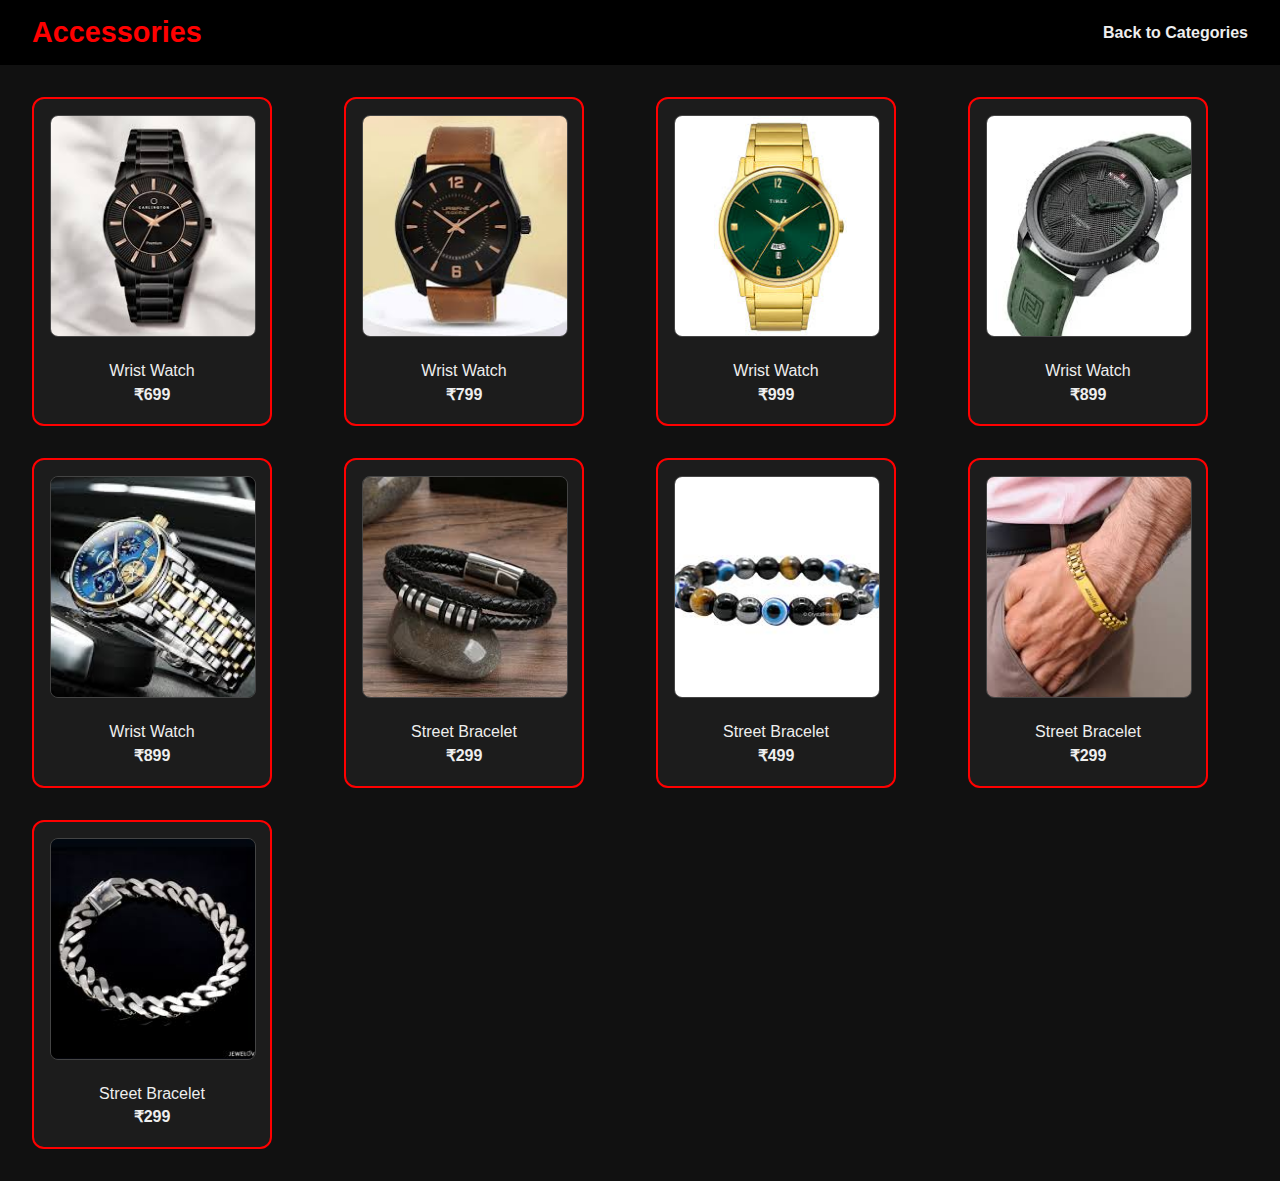
<file: accessories.html>
<!DOCTYPE html>
<html lang="en">
<head>
  <meta charset="UTF-8" />
  <meta name="viewport" content="width=device-width, initial-scale=1.0"/>
  <title>Accessories</title>
  <link rel="stylesheet" href="style.css">
  <link rel="stylesheet" href="category.css">
  <style>
    body {
      margin: 0;
      font-family: Arial, sans-serif;
      background: #111;
      color: #eee;
    }

    header {
      background: #000;
      padding: 1rem 2rem;
      display: flex;
      justify-content: space-between;
      align-items: center;
    }

    nav a {
      color: #eee;
      margin-left: 1rem;
      text-decoration: none;
    }

    section {
      padding: 2rem;
    }

    .product-grid {
      display: grid;
      grid-template-columns: repeat(auto-fit, minmax(220px, 1fr));
      gap: 2rem;
      justify-content: center;
    }

    .product-card {
      background: #1c1c1c;
      border: 2px solid red;
      border-radius: 12px;
      width: 240px; /* image width */
      padding: 1rem;
      box-sizing: border-box;
      text-align: center;
      transition: transform 0.3s ease, box-shadow 0.3s ease;
    }

    .product-card:hover {
      transform: translateY(-6px);
      box-shadow: 0 6px 20px rgba(255, 0, 0, 0.4);
    }

    .product-card img {
      width: 100%;
      height: 220px;
      object-fit: cover;
      border-radius: 8px;
      border: 1px solid #444;
      margin-bottom: 1rem;
    }

    .product-card p {
      margin: 0.3rem 0;
    }
  </style>
</head>
<body>
  <header>
    <h1>Accessories</h1>
    <nav>
      <a href="category.html">Back to Categories</a>
    </nav>
  </header>

  <section>
    <div class="product-grid">
      <!-- Watches -->
      <div class="product-card">
        <img src="black watch.jpeg" alt="Black Watch">
        <p>Wrist Watch</p>
        <p><strong>₹699</strong></p>
      </div>

      <div class="product-card">
        <img src="brown watch.jpeg" alt="Brown Watch">
        <p>Wrist Watch</p>
        <p><strong>₹799</strong></p>
      </div>

      <div class="product-card">
        <img src="gold watch.jpeg" alt="Gold Watch">
        <p>Wrist Watch</p>
        <p><strong>₹999</strong></p>
      </div>

      <div class="product-card">
        <img src="green watch.jpeg" alt="Green Watch">
        <p>Wrist Watch</p>
        <p><strong>₹899</strong></p>
      </div>

      <div class="product-card">
        <img src="silver watch.jpeg" alt="Silver Watch">
        <p>Wrist Watch</p>
        <p><strong>₹899</strong></p>
      </div>

      <!-- Bracelets -->
      <div class="product-card">
        <img src="black bracelet.jpeg" alt="Black Bracelet">
        <p>Street Bracelet</p>
        <p><strong>₹299</strong></p>
      </div>

      <div class="product-card">
        <img src="crystal bracelet.jpeg" alt="Crystal Bracelet">
        <p>Street Bracelet</p>
        <p><strong>₹499</strong></p>
      </div>

      <div class="product-card">
        <img src="gold bracelet.jpeg" alt="Gold Bracelet">
        <p>Street Bracelet</p>
        <p><strong>₹299</strong></p>
      </div>

      <div class="product-card">
        <img src="silver bracelet.jpeg" alt="Silver Bracelet">
        <p>Street Bracelet</p>
        <p><strong>₹299</strong></p>
      </div>
    </div>
  </section>
</body>
</html>
</file>
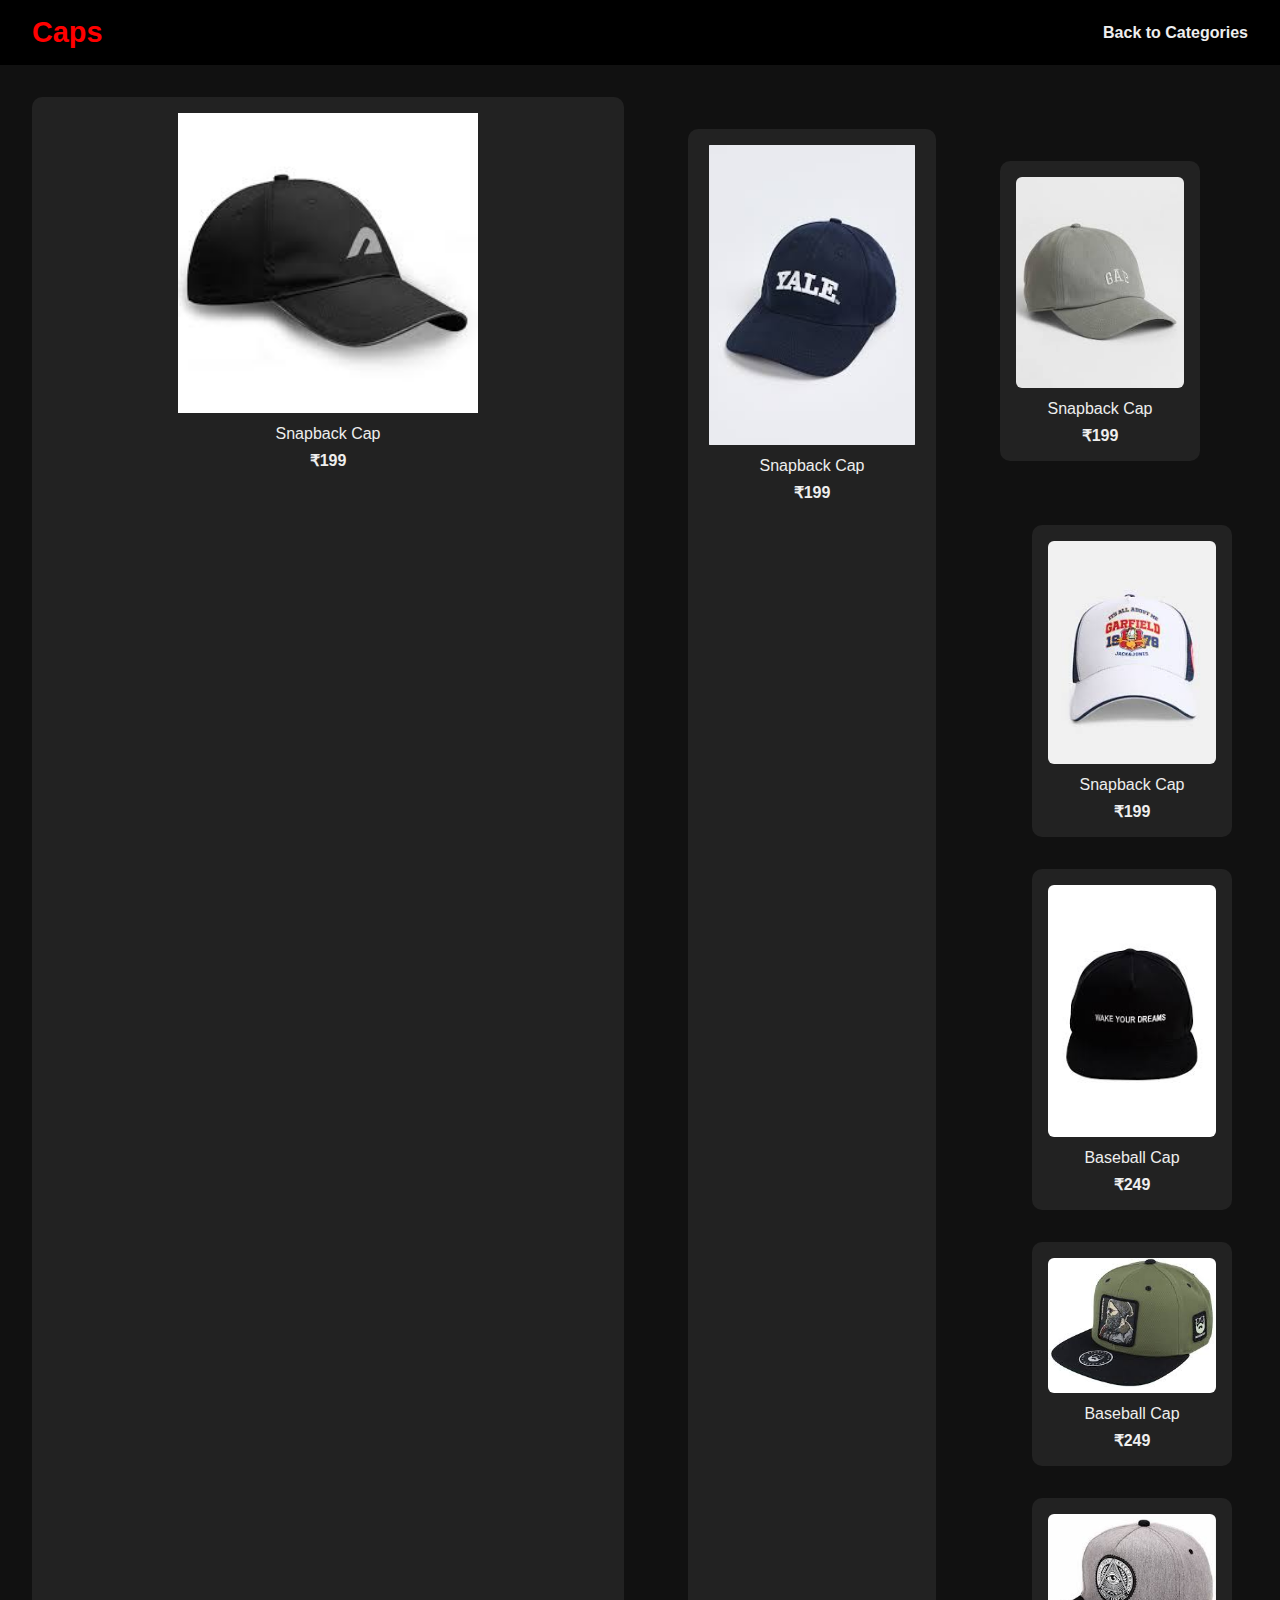
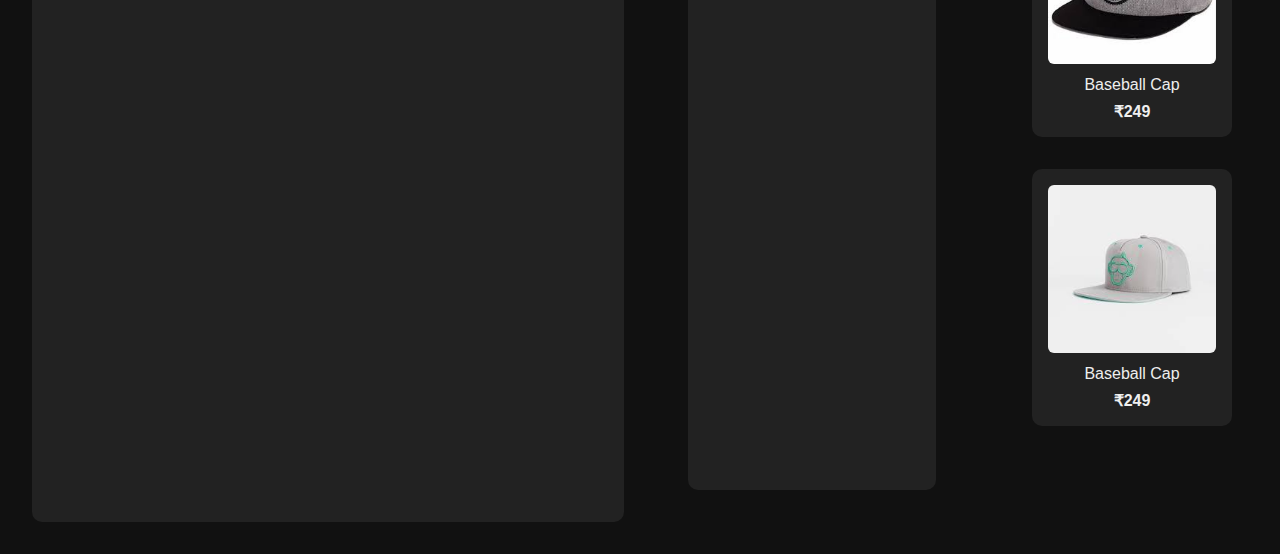
<file: caps.html>
<!DOCTYPE html>
<html lang="en">
<head>
  <meta charset="UTF-8" />
  <meta name="viewport" content="width=device-width, initial-scale=1.0"/>
  <title>Caps</title>
  <link rel="stylesheet" href="style.css" />
   <link rel="stylesheet" href="category.css">
</head>
<body>
  <header>
    <h1>Caps</h1>
    <nav>
      <a href="category.html">Back to Categories</a>
    </nav>
  </header>

  <section>
    <div class="product-grid">
      <div class="product-card">
        <img src="black cap.jpeg" alt="black cap">
        <p>Snapback Cap</p>
        <p><strong>₹199</strong></p>
      </div>
      <section>
    <div class="product-grid">
      <div class="product-card">
        <img src="blue cap.jpeg" alt="blue cap">
        <p>Snapback Cap</p>
        <p><strong>₹199</strong></p>
      </div>

       <section>
    <div class="product-grid">
      <div class="product-card">
        <img src="grey cap.jpeg" alt="grey cap">
        <p>Snapback Cap</p>
        <p><strong>₹199</strong></p>
      </div>

      <section>
    <div class="product-grid">
      <div class="product-card">
        <img src="white cap.jpeg" alt="white cap">
        <p>Snapback Cap</p>
        <p><strong>₹199</strong></p>
      </div>


      <div class="product-card">
        <img src="cap black.jpeg" alt="cap black">
        <p>Baseball Cap</p>
        <p><strong>₹249</strong></p>
      </div>

       <div class="product-card">
        <img src="cap green.jpeg" alt="cap green">
        <p>Baseball Cap</p>
        <p><strong>₹249</strong></p>
      </div>

       <div class="product-card">
        <img src="cap grey.jpeg" alt="cap grey">
        <p>Baseball Cap</p>
        <p><strong>₹249</strong></p>
      </div>

       <div class="product-card">
        <img src="cap white.jpeg" alt="cap white">
        <p>Baseball Cap</p>
        <p><strong>₹249</strong></p>
      </div>

    </div>
  </section>
</body>
</html>
</file>
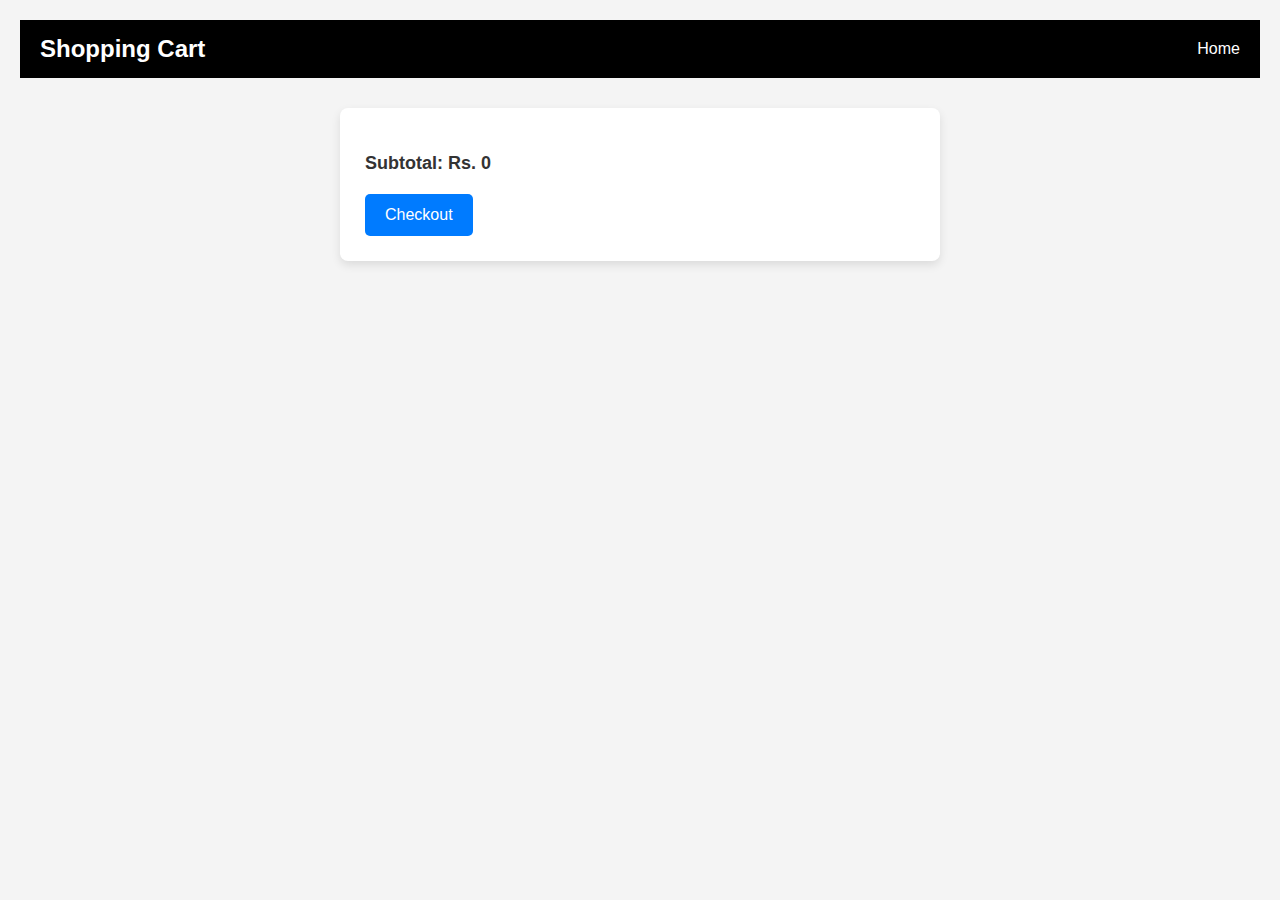
<file: cart.html>
<!DOCTYPE html>
<html lang="en">
<head>
  <meta charset="UTF-8">
  <meta name="viewport" content="width=device-width, initial-scale=1.0">
  <title>Cart</title>
  <style>
    /* Reset some defaults */
    * {
      margin: 0;
      padding: 0;
      box-sizing: border-box;
    }

    body {
      font-family: 'Segoe UI', Tahoma, Geneva, Verdana, sans-serif;
      background-color: #f4f4f4;
      color: #333;
      padding: 20px;
    }

    /* Header Styling */
    header {
      background-color: #000;
      color: #fff;
      padding: 15px 20px;
      display: flex;
      justify-content: space-between;
      align-items: center;
    }

    header h1 {
      font-size: 24px;
    }

    header nav a {
      color: #fff;
      text-decoration: none;
      font-size: 16px;
      margin-left: 15px;
    }

    header nav a:hover {
      text-decoration: underline;
    }

    /* Cart Section */
    .cart {
      background-color: #fff;
      border-radius: 8px;
      padding: 25px;
      max-width: 600px;
      margin: 30px auto;
      box-shadow: 0 4px 10px rgba(0, 0, 0, 0.1);
    }

    .cart ul {
      list-style: none;
      margin-bottom: 20px;
    }

    .cart li {
      padding: 10px;
      border-bottom: 1px solid #ddd;
    }

    .cart p {
      font-size: 18px;
      font-weight: bold;
      margin-bottom: 20px;
    }

    /* Checkout Button */
    .cart button {
      background-color: #007bff;
      color: white;
      border: none;
      padding: 12px 20px;
      font-size: 16px;
      border-radius: 5px;
      cursor: pointer;
      transition: background 0.3s ease;
    }

    .cart button:hover {
      background-color: #0056b3;
    }
  </style>
  <script defer src="script.js"></script>
</head>
<body>
  <header>
    <h1>Shopping Cart</h1>
    <nav>
      <a href="index.html">Home</a>
    </nav>
  </header>
  <section class="cart">
    <ul id="cartItems"></ul>
    <p>Subtotal: Rs. <span id="subtotal">0</span></p>
    <button>Checkout</button>
  </section>
  <script src="script.js"></script>
</body>
</html>
</file>
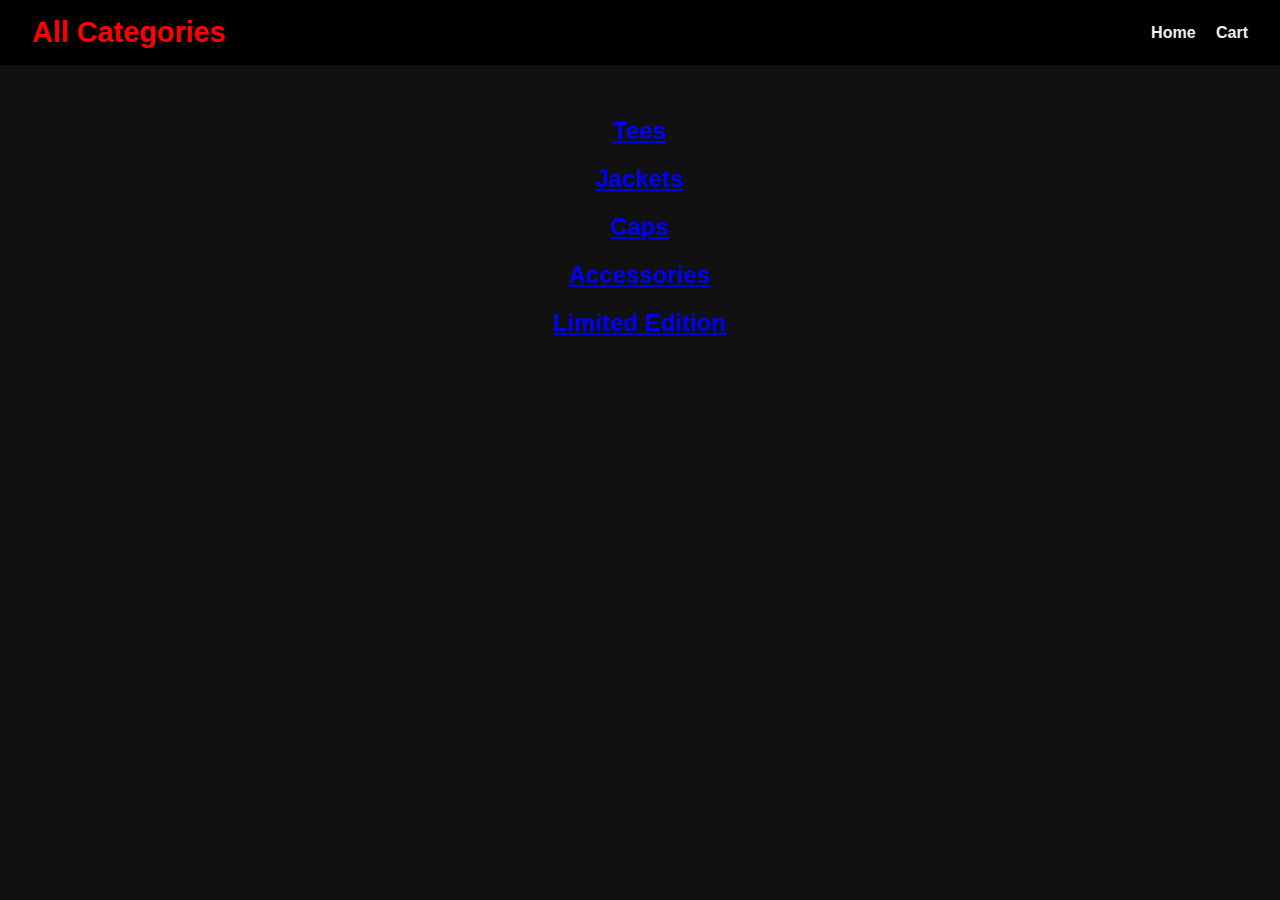
<file: category.html>
<!DOCTYPE html>
<html lang="en">
<head>
  <meta charset="UTF-8">
  <meta name="viewport" content="width=device-width, initial-scale=1.0">
  <title>All Categories</title>
  <link rel="stylesheet" href="style.css">
   <link rel="stylesheet" href="category.css">
</head>
<body>
  <header>
    <h1>All Categories</h1>
    <nav>
      <a href="index.html">Home</a>
      <a href="cart.html">Cart</a>
    </nav>
  </header>

  <section>
    <h2><a href="tees.html">Tees</a></h2>
    <h2><a href="jackets.html">Jackets</a></h2>
    <h2><a href="caps.html">Caps</a></h2>
    <h2><a href="accessories.html">Accessories</a></h2>
    <h2><a href="limited.html">Limited Edition</a></h2>
  </section>
</body>
</html>
</file>
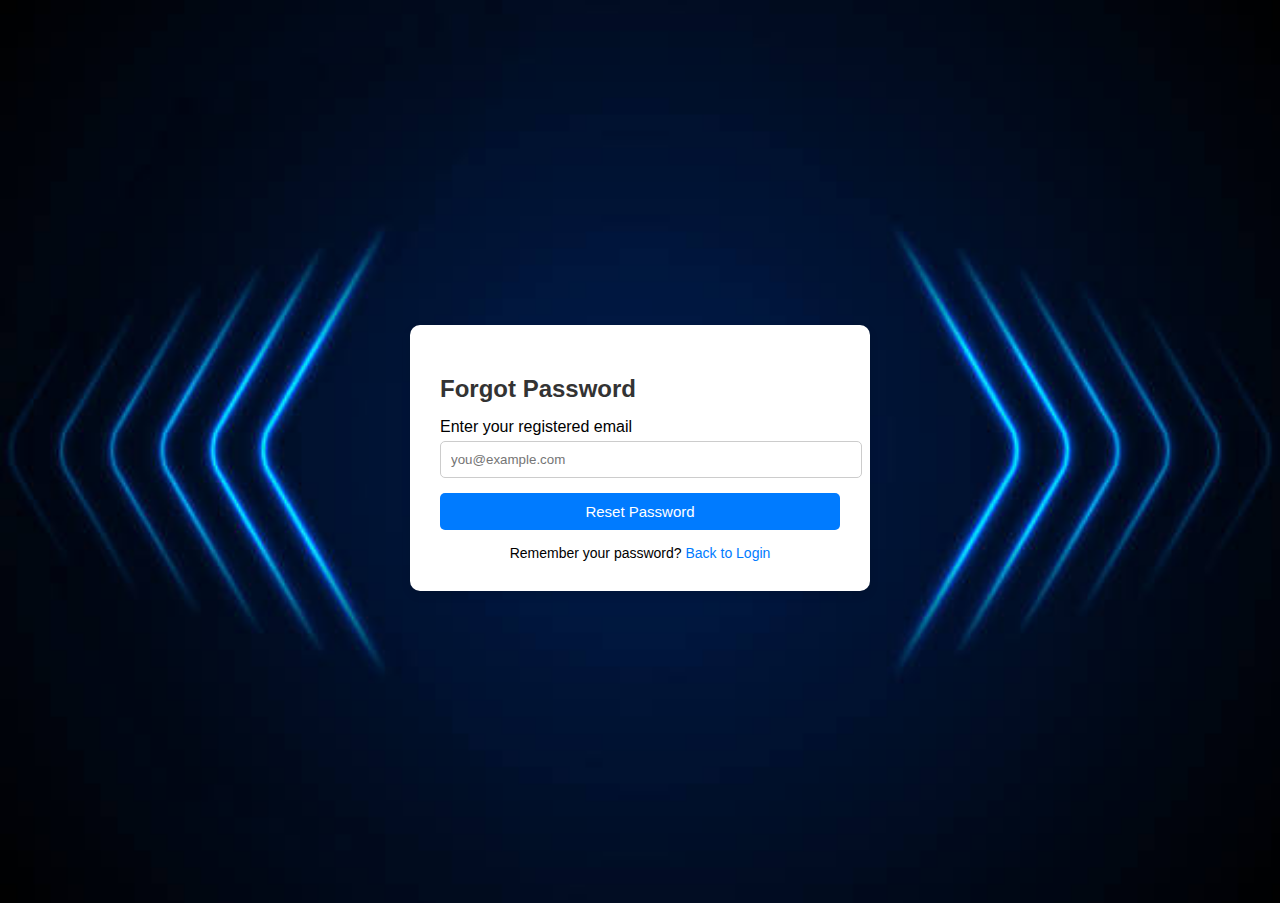
<file: forgot-password.html>
<!DOCTYPE html>
<html lang="en">
<head>
  <meta charset="UTF-8">
  <title>Forgot Password</title>
  <meta name="viewport" content="width=device-width, initial-scale=1.0">
  <style>
   body {
  font-family: 'Segoe UI', Tahoma, Geneva, Verdana, sans-serif;
  background: url('background.jpg') no-repeat center center fixed;
  background-size: cover;
  display: flex;
  justify-content: center;
  align-items: center;
  min-height: 100vh;
}

    .forgot-container {
      background: #fff;
      padding: 30px;
      border-radius: 10px;
      box-shadow: 0 4px 10px rgba(0,0,0,0.1);
      width: 100%;
      max-width: 400px;
    }

    h2 {
      margin-bottom: 15px;
      color: #333;
    }

    label {
      display: block;
      margin-bottom: 5px;
    }

    input[type="email"] {
      width: 100%;
      padding: 10px;
      margin-bottom: 15px;
      border: 1px solid #ccc;
      border-radius: 5px;
    }

    button {
      width: 100%;
      background-color: #007bff;
      color: white;
      padding: 10px;
      border: none;
      border-radius: 5px;
      cursor: pointer;
      font-size: 15px;
    }

    button:hover {
      background-color: #0056b3;
    }

    .back-login {
      text-align: center;
      margin-top: 15px;
      font-size: 14px;
    }

    .back-login a {
      text-decoration: none;
      color: #007bff;
    }

    .back-login a:hover {
      text-decoration: underline;
    }
  </style>
</head>
<body>
  <div class="forgot-container">
    <form>
      <h2>Forgot Password</h2>
      <label for="email">Enter your registered email</label>
      <input type="email" id="email" placeholder="you@example.com" required>
      <button type="submit">Reset Password</button>

      <div class="back-login">
        Remember your password? <a href="login.html">Back to Login</a>
      </div>
    </form>
  </div>
</body>
</html>
</file>
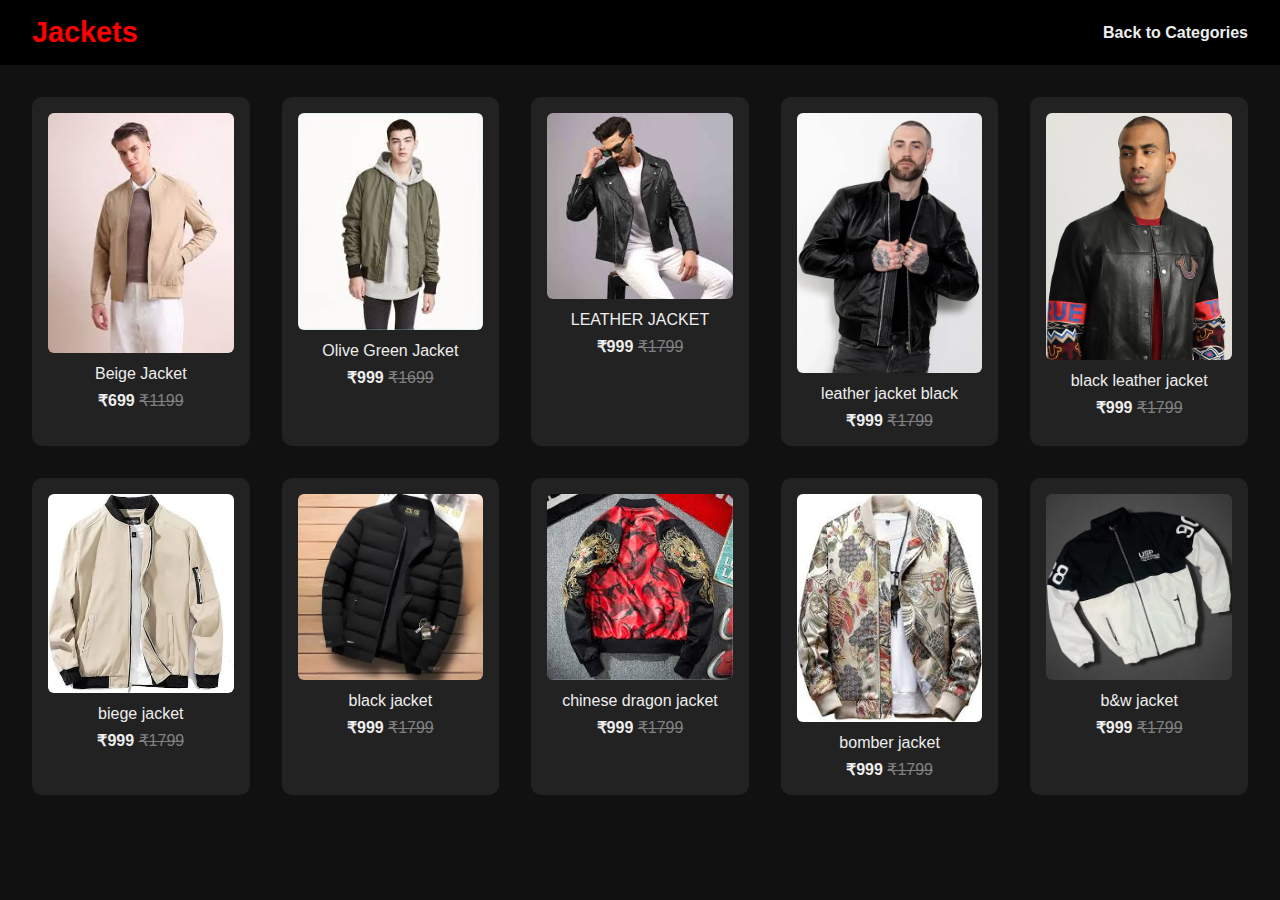
<file: jackets.html>
<!DOCTYPE html>
<html lang="en">
<head>
  <meta charset="UTF-8" />
  <meta name="viewport" content="width=device-width, initial-scale=1.0"/>
  <title>Jackets</title>
  <link rel="stylesheet" href="style.css" />
   <link rel="stylesheet" href="category.css">
</head>
<body>
  <header>
    <h1>Jackets</h1>
    <nav>
      <a href="category.html">Back to Categories</a>
    </nav>
  </header>

  <section>
    <div class="product-grid">
      <div class="product-card">
        <img src="BEIGE JACKET.jpeg" alt="Beige Jacket">
        <p>Beige Jacket</p>
        <p><strong>₹699</strong> <span style="color: gray; text-decoration: line-through;">₹1199</span></p>
      </div>

      <div class="product-card">
        <img src="OLIVE GREEN JACKET.jpeg" alt="Olive Green Jacket">
        <p>Olive Green Jacket</p>
        <p><strong>₹999</strong> <span style="color: gray; text-decoration: line-through;">₹1699</span></p>
      </div>

      <div class="product-card">
        <img src="LEATHER JACKET.jpeg" alt="leather Jacket">
        <p>LEATHER JACKET</p>
        <p><strong>₹999</strong> <span style="color: gray; text-decoration: line-through;">₹1799</span></p>
      </div>

       <div class="product-card">
        <img src="leather jacket black.jpg" alt="leather jacket black">
        <p>leather jacket black</p>
        <p><strong>₹999</strong> <span style="color: gray; text-decoration: line-through;">₹1799</span></p>
      </div>

      <div class="product-card">
        <img src="black leather jacket.jpg" alt="black leather jacket ">
        <p>black leather jacket </p>
        <p><strong>₹999</strong> <span style="color: gray; text-decoration: line-through;">₹1799</span></p>
      </div>
       <div class="product-card">
        <img src="biege jacket.jpg" alt="biege jacket ">
        <p>biege jacket </p>
        <p><strong>₹999</strong> <span style="color: gray; text-decoration: line-through;">₹1799</span></p>
      </div>
      <div class="product-card">
        <img src="black jacket.jpg" alt="black jacket ">
        <p>black jacket </p>
        <p><strong>₹999</strong> <span style="color: gray; text-decoration: line-through;">₹1799</span></p>
      </div>
      <div class="product-card">
        <img src="chinese dragon.jpeg" alt="chinese dragon jacket ">
        <p>chinese dragon jacket </p>
        <p><strong>₹999</strong> <span style="color: gray; text-decoration: line-through;">₹1799</span></p>
      </div>
      <div class="product-card">
        <img src="bomber jacket.jpeg" alt="bomber jacket ">
        <p>bomber jacket </p>
        <p><strong>₹999</strong> <span style="color: gray; text-decoration: line-through;">₹1799</span></p>
      </div>
      <div class="product-card">
        <img src="b&w jacket.jpg" alt="b&w jacket">
        <p>b&w jacket </p>
        <p><strong>₹999</strong> <span style="color: gray; text-decoration: line-through;">₹1799</span></p>
      </div>
    </div>
  </section>
</body>
</html>
</file>
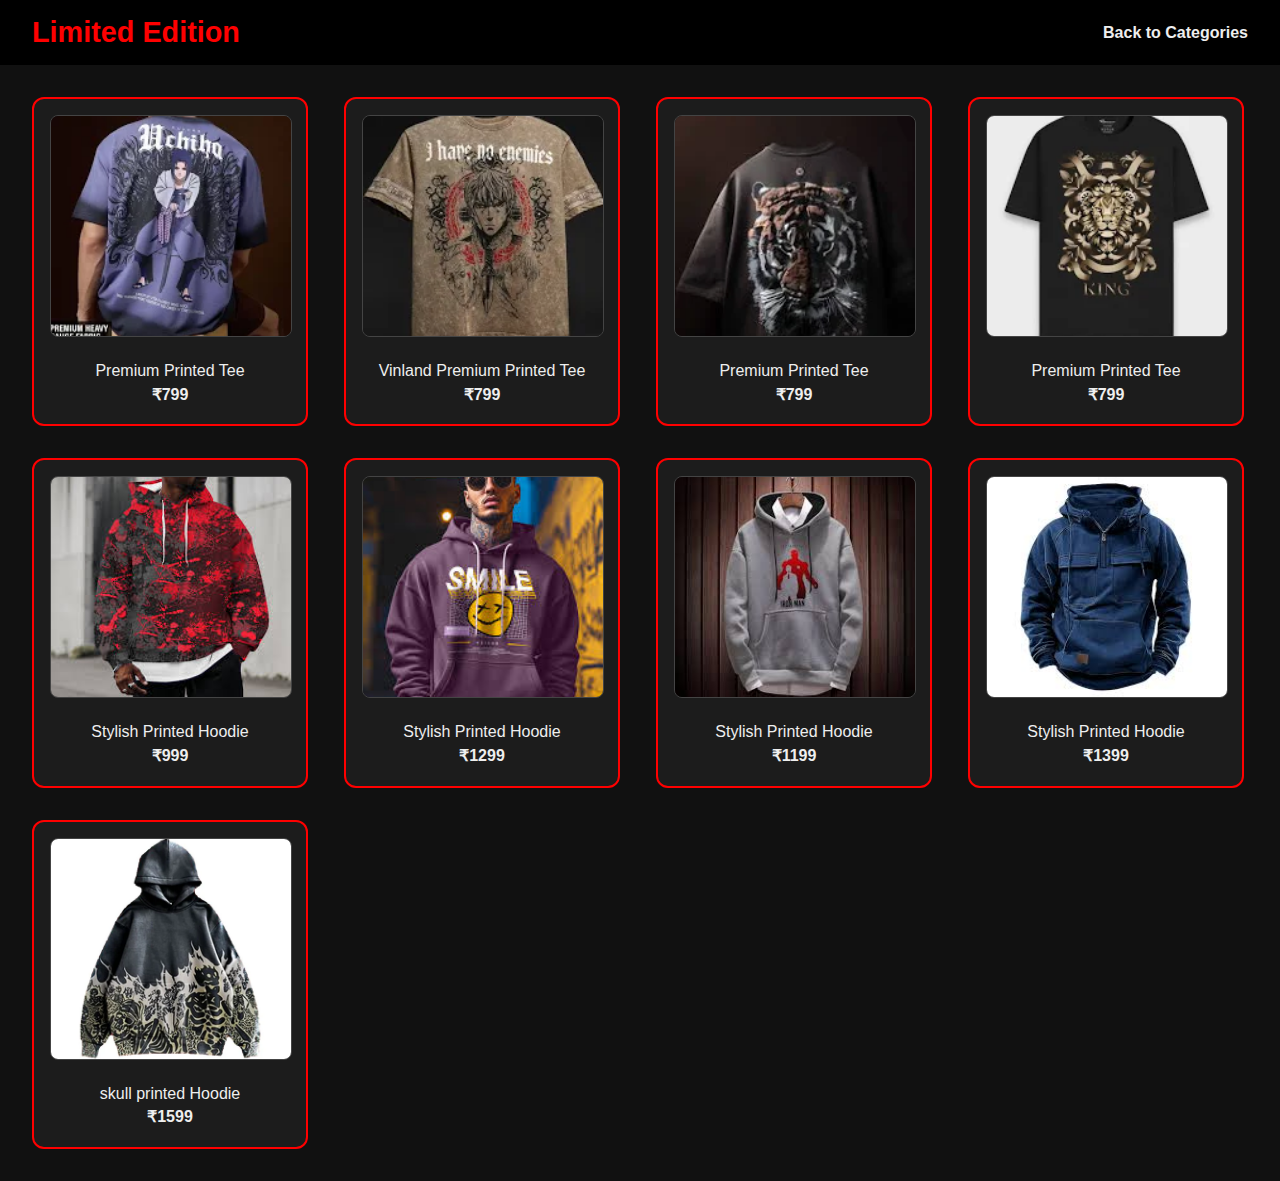
<file: limited.html>
<!DOCTYPE html>
<html lang="en">
<head>
  <meta charset="UTF-8" />
  <meta name="viewport" content="width=device-width, initial-scale=1.0"/>
  <title>Limited Edition</title>
  <link rel="stylesheet" href="style.css" />
  <link rel="stylesheet" href="category.css" />
  <style>
    body {
      margin: 0;
      font-family: Arial, sans-serif;
      background: #111;
      color: #eee;
    }

    header {
      background: #000;
      padding: 1rem 2rem;
      display: flex;
      justify-content: space-between;
      align-items: center;
    }

    nav a {
      color: #eee;
      text-decoration: none;
    }

    section {
      padding: 2rem;
    }

    .product-grid {
      display: grid;
      grid-template-columns: repeat(auto-fit, minmax(220px, 1fr));
      gap: 2rem;
      justify-content: center;
    }

    .product-card {
      background: #1c1c1c;
      border: 2px solid red;
      border-radius: 12px;
      width: 240px;
      padding: 1rem;
      text-align: center;
      transition: transform 0.3s ease, box-shadow 0.3s ease;
    }

    .product-card:hover {
      transform: translateY(-6px);
      box-shadow: 0 6px 20px rgba(255, 0, 0, 0.4);
    }

    .product-card img {
      width: 100%;
      height: 220px;
      object-fit: cover;
      border-radius: 8px;
      border: 1px solid #444;
      margin-bottom: 1rem;
    }

    .product-card p {
      margin: 0.3rem 0;
    }
  </style>
</head>
<body>
  <header>
    <h1>Limited Edition</h1>
    <nav>
      <a href="category.html">Back to Categories</a>
    </nav>
  </header>

  <section>
    <div class="product-grid">

      <div class="product-card">
        <img src="uchiha.webp" alt="Limited Tee">
        <p>Premium Printed Tee</p>
        <p><strong>₹799</strong></p>
      </div>

      <div class="product-card">
        <img src="vinland.webp" alt="Limited Tee">
        <p>Vinland Premium Printed Tee</p>
        <p><strong>₹799</strong></p>
      </div>

      <div class="product-card">
        <img src="brown tee.webp" alt="Limited Tee">
        <p>Premium Printed Tee</p>
        <p><strong>₹799</strong></p>
      </div>

      <div class="product-card">
        <img src="lion tee.webp" alt="Limited Tee">
        <p>Premium Printed Tee</p>
        <p><strong>₹799</strong></p>
      </div>

      <div class="product-card">
        <img src="stylish hoodie.jpeg" alt="Limited Hoodie">
        <p>Stylish Printed Hoodie</p>
        <p><strong>₹999</strong></p>
      </div>

      <div class="product-card">
        <img src="hoodie purple.jpeg" alt="Limited Hoodie">
        <p>Stylish Printed Hoodie</p>
        <p><strong>₹1299</strong></p>
      </div>

      <div class="product-card">
        <img src="hoodie grey.jpeg" alt="Limited Hoodie">
        <p>Stylish Printed Hoodie</p>
        <p><strong>₹1199</strong></p>
      </div>

      <div class="product-card">
        <img src="blue hoodie.jpeg" alt="Limited Hoodie">
        <p>Stylish Printed Hoodie</p>
        <p><strong>₹1399</strong></p>
      </div>

      <div class="product-card">
        <img src="skull print hoodie.webp" alt="Limited Hoodie">
        <p> skull  printed Hoodie</p>
        <p><strong>₹1599</strong></p>
      </div>

    </div>
  </section>
</body>
</html>
</file>
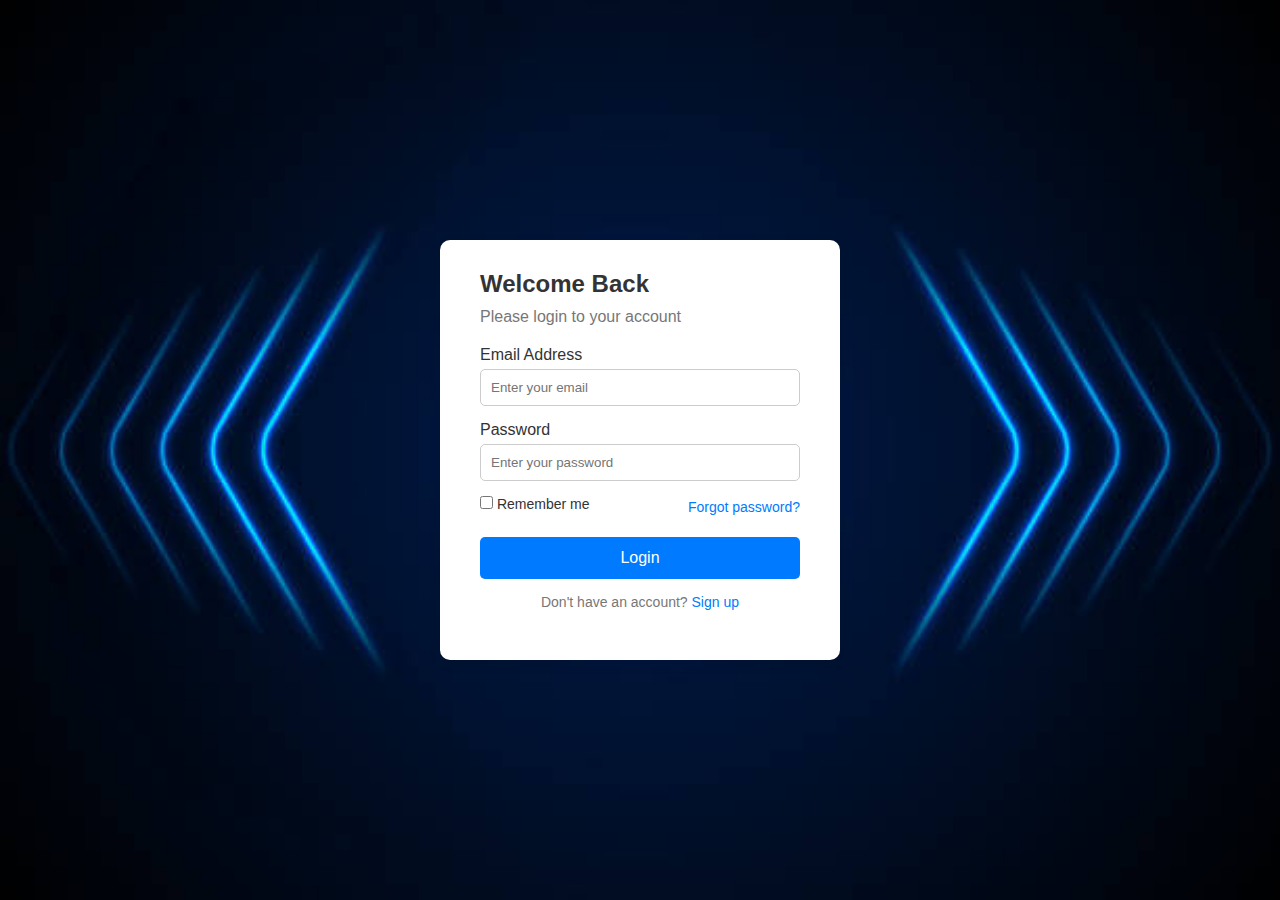
<file: login.html>
<!DOCTYPE html>
<html lang="en">
<head>
  <meta charset="UTF-8">
  <title>Login</title>
  <meta name="viewport" content="width=device-width, initial-scale=1.0">
  <style>
    * { margin: 0; padding: 0; box-sizing: border-box; }
body {
  font-family: 'Segoe UI', Tahoma, Geneva, Verdana, sans-serif;
  background: url('background.jpg') no-repeat center center fixed;
  background-size: cover;
  display: flex;
  justify-content: center;
  align-items: center;
  min-height: 100vh;
}

    .login-container {
      background: #ffffff;
      padding: 30px 40px;
      border-radius: 10px;
      box-shadow: 0 4px 12px rgba(0, 0, 0, 0.1);
      width: 100%;
      max-width: 400px;
    }

    .login-form h2 {
      margin-bottom: 10px;
      color: #333;
    }

    .login-form p {
      margin-bottom: 20px;
      color: #777;
    }

    .login-form label {
      display: block;
      margin-bottom: 5px;
      color: #333;
    }

    .login-form input[type="email"],
    .login-form input[type="password"] {
      width: 100%;
      padding: 10px;
      margin-bottom: 15px;
      border: 1px solid #ccc;
      border-radius: 5px;
    }

    .options {
      display: flex;
      justify-content: space-between;
      align-items: center;
      margin-bottom: 20px;
      font-size: 14px;
    }

    .options a {
      text-decoration: none;
      color: #007bff;
    }

    button[type="submit"] {
      width: 100%;
      background-color: #007bff;
      color: white;
      padding: 12px;
      border: none;
      border-radius: 5px;
      cursor: pointer;
      font-size: 16px;
    }

    button[type="submit"]:hover {
      background-color: #0056b3;
    }

    .signup-link {
      margin-top: 15px;
      text-align: center;
      font-size: 14px;
    }

    .signup-link a {
      color: #007bff;
      text-decoration: none;
    }
  </style>
</head>
<body>
  <div class="login-container">
    <form class="login-form">
      <h2>Welcome Back</h2>
      <p>Please login to your account</p>

      <label for="email">Email Address</label>
      <input type="email" id="email" placeholder="Enter your email" required>

      <label for="password">Password</label>
      <input type="password" id="password" placeholder="Enter your password" required>

      <div class="options">
        <label><input type="checkbox"> Remember me</label>
        <a href="forgot-password.html">Forgot password?</a>
      </div>

      <button type="submit">Login</button>

      <p class="signup-link">Don't have an account? <a href="signup.html">Sign up</a></p>
    </form>
  </div>
</body>
</html>
</file>
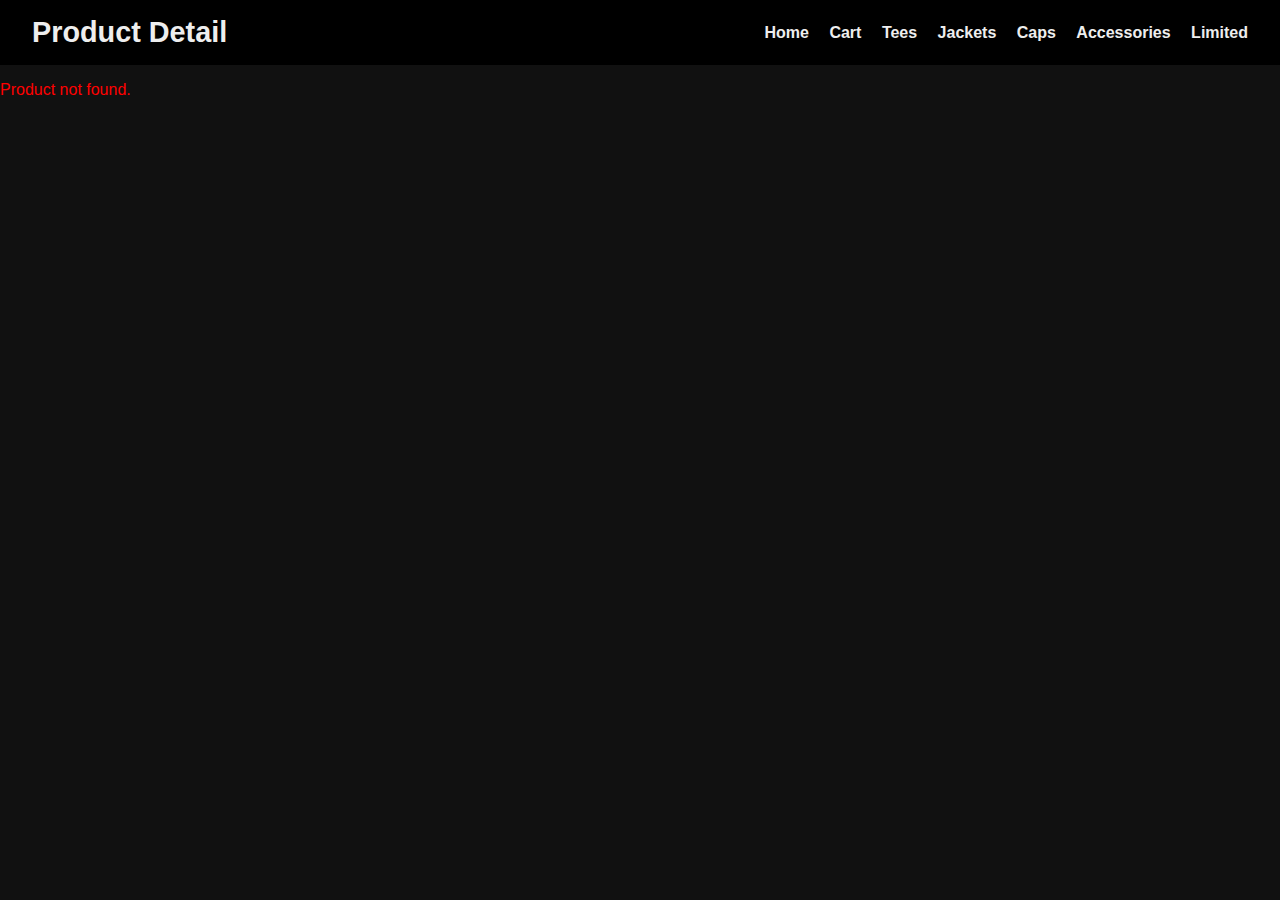
<file: product.html>
<!DOCTYPE html>
<html lang="en">
<head>
  <meta charset="UTF-8" />
  <meta name="viewport" content="width=device-width, initial-scale=1.0" />
  <title>Product Detail</title>
  <link rel="stylesheet" href="style.css" />
</head>
<body>
  <header>
    <h1>Product Detail</h1>
    <nav>
      <a href="index.html">Home</a>
      <a href="cart.html">Cart</a>
      <a href="tees.html">Tees</a>
      <a href="jackets.html">Jackets</a>
      <a href="caps.html">Caps</a>
      <a href="accessories.html">Accessories</a>
      <a href="limited.html">Limited</a>
    </nav>
  </header>

  <section class="product-detail" id="productContainer">
    <!-- Product content will be inserted here -->
  </section>

  <script>
    const products = [
      {
        id: 1,
        name: "Bomber Jacket",
        price: 999,
        image: "bomber jacket.jpeg"
      },
      {
        id: 2,
        name: "White Jacket",
        price: 999,
        image: "b&w jacket.jpg"
      },
      {
        id: 3,
        name: "Black Jacket",
        price: 999,
        image: "black jacket.jpg"
      },
      {
        id: 4,
        name: "Black Leather Jacket",
        price: 999,
        image: "black leather jacket.jpg"
      }
    ];

    const params = new URLSearchParams(window.location.search);
    const id = parseInt(params.get("id"));
    const product = products.find(p => p.id === id);

    const container = document.getElementById("productContainer");

    if (product) {
      container.innerHTML = `
        <img src="${product.image}" alt="${product.name}" style="max-width: 100%; border-radius: 10px;" />
        <h2>${product.name}</h2>
        <p>Price: ₹${product.price}</p>
        <button onclick="addToCart('${product.name}', ${product.price})" class="bT">Add to Cart</button>
      `;
    } else {
      container.innerHTML = `<p style="color: red;">Product not found.</p>`;
    }

    function addToCart(productName, price) {
      alert(`${productName} added to cart for ₹${price}`);
    }
  </script>
</body>
</html>
</file>
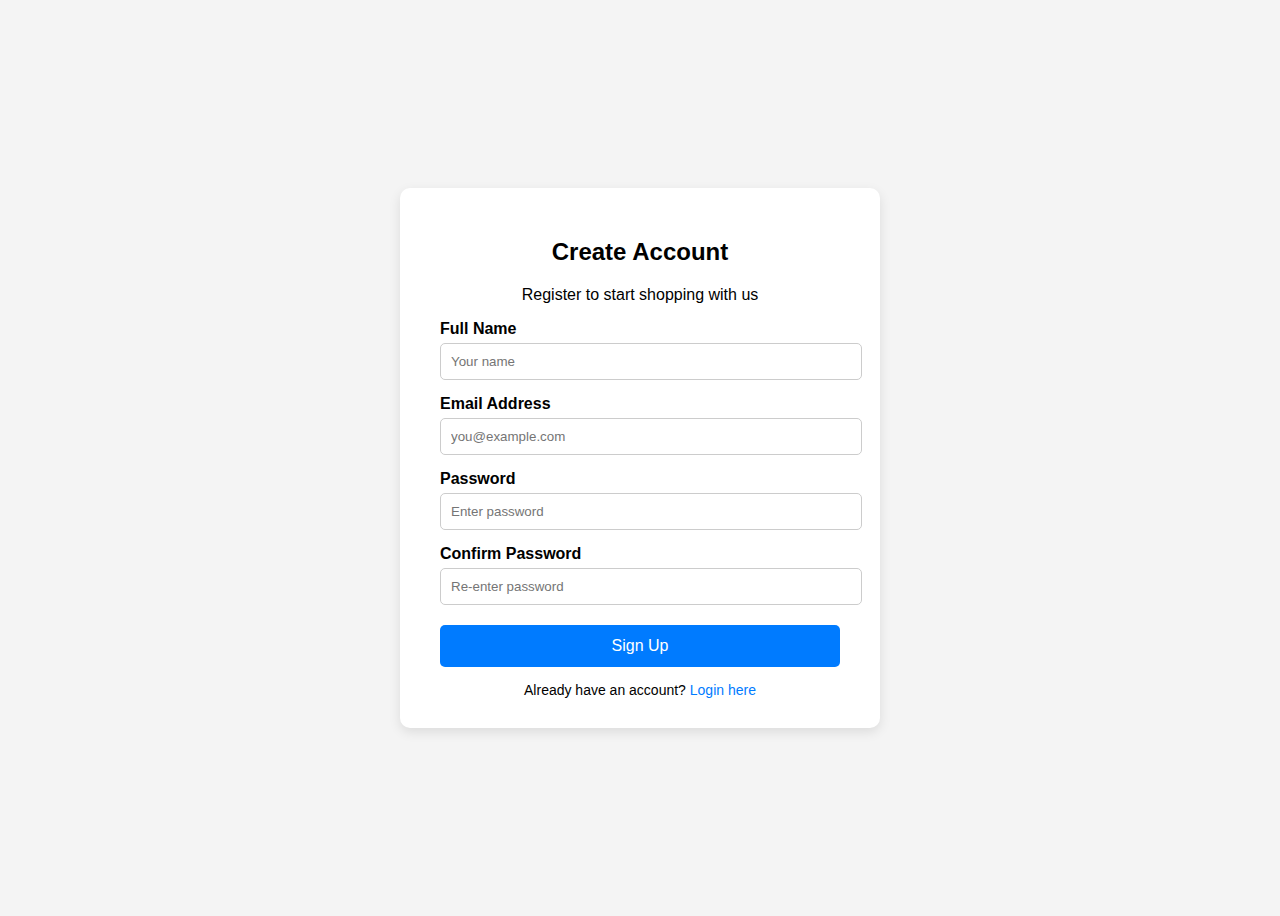
<file: signup.html>
<!DOCTYPE html>
<html lang="en">
<head>
  <meta charset="UTF-8">
  <title>Signup</title>
  <meta name="viewport" content="width=device-width, initial-scale=1.0">
  <style>
    body {
      font-family: 'Segoe UI', sans-serif;
      background: #f4f4f4;
      display: flex;
      justify-content: center;
      align-items: center;
      height: 100vh;
    }

    .signup-container {
      background: white;
      padding: 30px 40px;
      border-radius: 10px;
      box-shadow: 0 4px 12px rgba(0,0,0,0.1);
      width: 100%;
      max-width: 400px;
    }

    h2, p {
      text-align: center;
    }

    label {
      display: block;
      margin-top: 15px;
      font-weight: bold;
    }

    input {
      width: 100%;
      padding: 10px;
      margin-top: 5px;
      border: 1px solid #ccc;
      border-radius: 5px;
    }

    .otp-section {
      display: none;
    }

    button {
      margin-top: 20px;
      width: 100%;
      padding: 12px;
      border: none;
      background-color: #007bff;
      color: white;
      font-size: 16px;
      border-radius: 5px;
      cursor: pointer;
    }

    button:hover {
      background-color: #0056b3;
    }

    .login-link {
      text-align: center;
      margin-top: 15px;
      font-size: 14px;
    }

    .login-link a {
      color: #007bff;
      text-decoration: none;
    }

    .login-link a:hover {
      text-decoration: underline;
    }
  </style>
</head>
<body>
  <div class="signup-container">
    <form id="signupForm">
      <h2>Create Account</h2>
      <p>Register to start shopping with us</p>

      <label for="name">Full Name</label>
      <input type="text" id="name" required placeholder="Your name">

      <label for="email">Email Address</label>
      <input type="email" id="email" required placeholder="you@example.com">

      <label for="password">Password</label>
      <input type="password" id="password" required placeholder="Enter password">

      <label for="confirm">Confirm Password</label>
      <input type="password" id="confirm" required placeholder="Re-enter password">

      <div class="otp-section" id="otpSection">
        <label for="otp">Enter OTP</label>
        <input type="text" id="otp" placeholder="Enter OTP sent to your email">
      </div>

      <button type="submit" id="submitBtn">Sign Up</button>

      <div class="login-link">
        Already have an account? <a href="login.html">Login here</a>
      </div>
    </form>
  </div>

  <script>
    const form = document.getElementById("signupForm");
    const otpSection = document.getElementById("otpSection");
    const otpInput = document.getElementById("otp");
    const submitBtn = document.getElementById("submitBtn");

    let generatedOTP = "";

    form.addEventListener("submit", function(e) {
      e.preventDefault();

      if (!otpSection.style.display || otpSection.style.display === "none") {
        // First step: Validate and show OTP
        const name = document.getElementById("name").value;
        const email = document.getElementById("email").value;
        const pass = document.getElementById("password").value;
        const confirm = document.getElementById("confirm").value;

        if (!name || !email || !pass || !confirm) {
          alert("Please fill all fields.");
          return;
        }

        if (pass !== confirm) {
          alert("Passwords do not match!");
          return;
        }

        // Simulate sending OTP
        generatedOTP = Math.floor(100000 + Math.random() * 900000).toString();
        alert(`OTP sent to ${email}: ${generatedOTP}`);
        otpSection.style.display = "block";
        submitBtn.textContent = "Verify OTP";
      } else {
        // Second step: Verify OTP
        if (otpInput.value === generatedOTP) {
          alert("Account created successfully!");
          form.reset();
          otpSection.style.display = "none";
          submitBtn.textContent = "Sign Up";
        } else {
          alert("Invalid OTP. Please try again.");
        }
      }
    });
  </script>
</body>
</html>
</file>
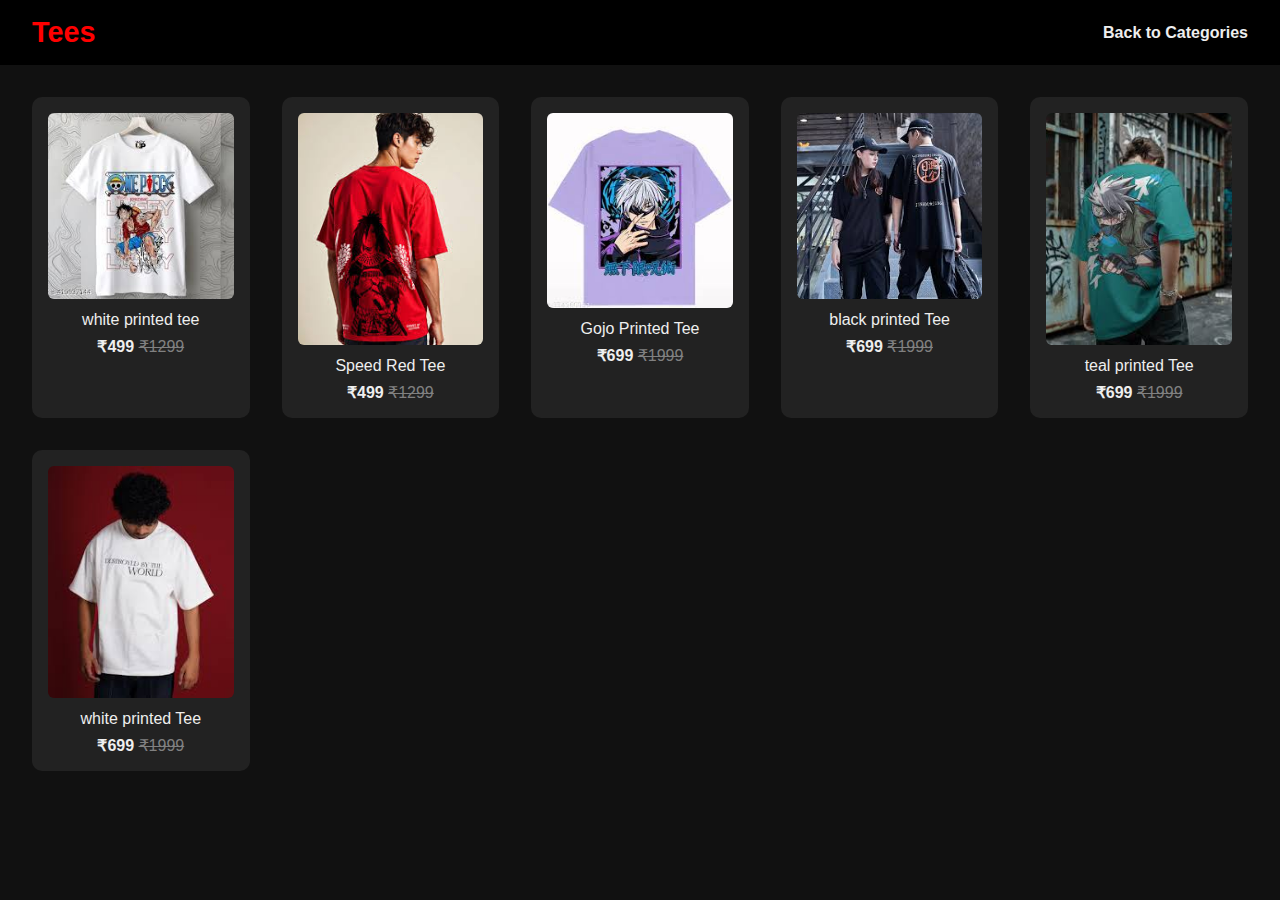
<file: tees.html>
<!DOCTYPE html>

<html lang="en">

<head>

  <meta charset="UTF-8" />

  <meta name="viewport" content="width=device-width, initial-scale=1.0"/>

  <title>Tees</title>

  <link rel="stylesheet" href="style.css" />
   <link rel="stylesheet" href="category.css">

</head>

<body>

  <header>

    <h1>Tees</h1>

    <nav>

      <a href="category.html">Back to Categories</a>

    </nav>

  </header>



  <section>

    <div class="product-grid">
     <div class="product-card">
      <img src="white Tshirt.jpeg" alt="F1 Black Tee">
        <p>white printed tee</p>
         <p><strong>₹499</strong> <span style="color: gray; text-decoration: line-through;">₹1299</span></p>
         </div>

      <div class="product-card">
        <img src="red t shirt.jpeg" alt="Speed Red Tee">
        <p>Speed Red Tee</p>
        <p><strong>₹499</strong> <span style="color: gray; text-decoration: line-through;">₹1299</span></p>
      </div>

      <div class="product-card">
         <img src="purple t shirt.jpeg" alt="Gojo Printed Tee">
         <p>Gojo Printed Tee</p>
         <p><strong>₹699</strong> <span style="color: gray; text-decoration: line-through;">₹1999</span></p>
       </div>

        <div class="product-card">
         <img src="black t shirt.jpeg" alt="Gojo Printed Tee">
         <p>black printed Tee</p>
         <p><strong>₹699</strong> <span style="color: gray; text-decoration: line-through;">₹1999</span></p>
       </div>

        <div class="product-card">
         <img src="TEAL T SHIRT.jpeg" alt="Gojo Printed Tee">
         <p> teal printed Tee</p>
         <p><strong>₹699</strong> <span style="color: gray; text-decoration: line-through;">₹1999</span></p>
       </div>

      <div class="product-card">
         <img src="white t shirt.jpeg" alt="Gojo Printed Tee">
         <p> white printed Tee</p>
         <p><strong>₹699</strong> <span style="color: gray; text-decoration: line-through;">₹1999</span></p>
       </div> 

    </div>

  </section>

</body>

</html>
</file>
<file: style.css>
body {
  font-family: 'Arial', sans-serif;
  margin: 0;
  padding: 0;
  background: #111;
  color: #eee;
}

header {
  display: flex;
  justify-content: space-between;
  align-items: center;
  padding: 1rem 2rem;
  background-color: #000;
}

header h1 {
  margin: 0;
  font-size: 1.8rem;
}

nav a {
  color: #eee;
  margin-left: 1rem;
  text-decoration: none;
  font-weight: bold;
  transition: color 0.3s ease;
}

nav a:hover {
  color: red;
}

.bT {
  padding: 10px 20px;
  background-color: #000;
  color: white;
  border: none;
  border-radius: 8px;
  cursor: pointer;
  font-size: 16px;
  transition: background-color 0.3s ease, transform 0.2s ease, box-shadow 0.3s ease;
}

.bT:hover {
  background-color: #e60000;
  transform: scale(1.05);
  box-shadow: 0 4px 12px rgba(255, 0, 0, 0.4);
}

.bT:active {
  transform: scale(0.95);
}
.search-form {
  display: flex;
  align-items: center;
}

.search-form input {
  padding: 0.5rem;
  font-size: 1rem;
  border: none;
  border-radius: 4px 0 0 4px;
  outline: none;
  width: 200px;
}

.search-form button {
  padding: 0.5rem 1rem;
  font-size: 1rem;
  background-color: red;
  color: white;
  border: none;
  border-radius: 0 4px 4px 0;
  cursor: pointer;
}

.search-form button:hover {
  background-color: #b30000;
}
</file>
<file: category.css>
body {
  margin: 0;
  background: #111;
  color: #eee;
  font-family: Arial, sans-serif;
}

header {
  background: #000;
  padding: 1rem 2rem;
  display: flex;
  justify-content: space-between;
  align-items: center;
}

nav a {
  color: #eee;
  margin-left: 1rem;
  text-decoration: none;
}

section {
  padding: 2rem;
}

h1, h2 {
  text-align: center;
  color: #f00;
}

.product-grid {
  display: grid;
  grid-template-columns: repeat(auto-fit, minmax(200px, 1fr));
  gap: 2rem;
  animation: fadeIn 1.2s ease-in-out;
}

.product-card {
  background: #222;
  border-radius: 10px;
  padding: 1rem;
  text-align: center;
  transition: transform 0.3s ease, box-shadow 0.3s ease;
  cursor: pointer;
}

.product-card:hover {
  transform: translateY(-5px);
  box-shadow: 0 6px 20px rgba(255, 0, 0, 0.4);
}

.product-card img {
  width: 100%;         
  height: auto;        
  object-fit: contain;
  border-radius: 6px;
  diplay:block;
  margin:0 auto;
  max-height:300px;
  transition: transform 0.3s ease;
}


.product-card:hover img {
  transform: scale(1.05);
}

.product-card p {
  margin: 0.5rem 0 0;
}

@keyframes fadeIn {
  from { opacity: 0; transform: translateY(30px); }
  to { opacity: 1; transform: translateY(0); }
}
</file>
